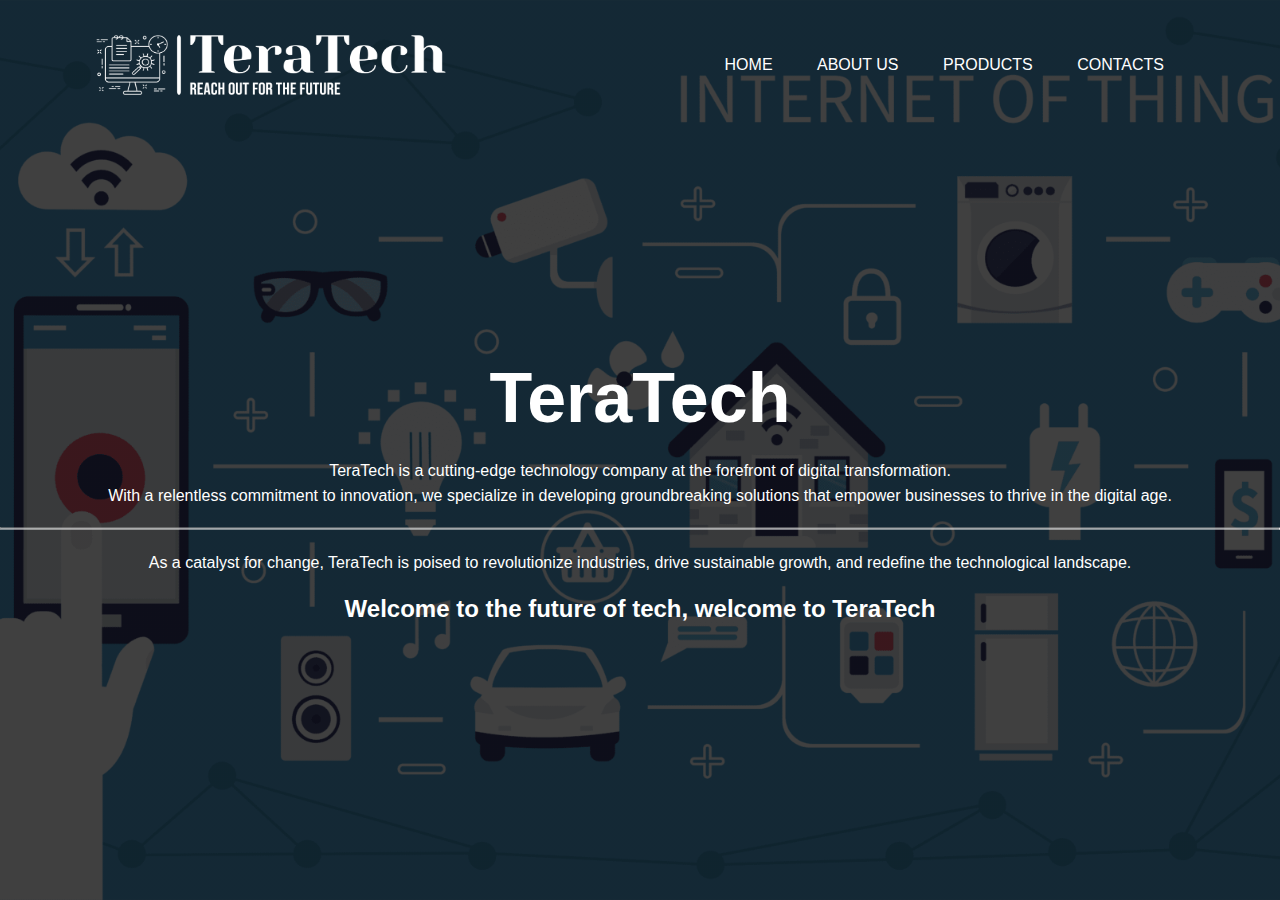
<file: 04_Shaun_PJT/index.html>
<!doctype html>
	<html lang="en">
		<head>
			<meta charset="UTF-8">
			<title>index</title>
			<link rel="stylesheet" href ="style.css">
		</head>
		<body>
			<div class="banner">
				<div class="navbar">
					<img src="Images/logo.png" style="height:60px; width:350px;" class="logo" alt="logo">
					<ul>
						<li><a href="index.html">Home</a></li>
						<li><a href="aboutus.html">About Us</a></li>
						<li><a href="products.html">Products</a></li>
						<li><a href="contactus.html">Contacts</a></li>
					</ul>
				</div>
			</div>	
			<div class="content">
				<h1>TeraTech</h1>
				<p><b>TeraTech is a cutting-edge technology company at the forefront of digital transformation.<br/> With a relentless commitment to innovation, we specialize in developing groundbreaking solutions that empower businesses to thrive in the digital age.</b></p>
				<hr />
				<p><b>As a catalyst for change, TeraTech is poised to revolutionize industries, drive sustainable growth, and redefine the technological landscape.</b></p>
				<h2>Welcome to the future of tech, welcome to TeraTech</h2>
			</div>
		</body>
	</html>
</file>
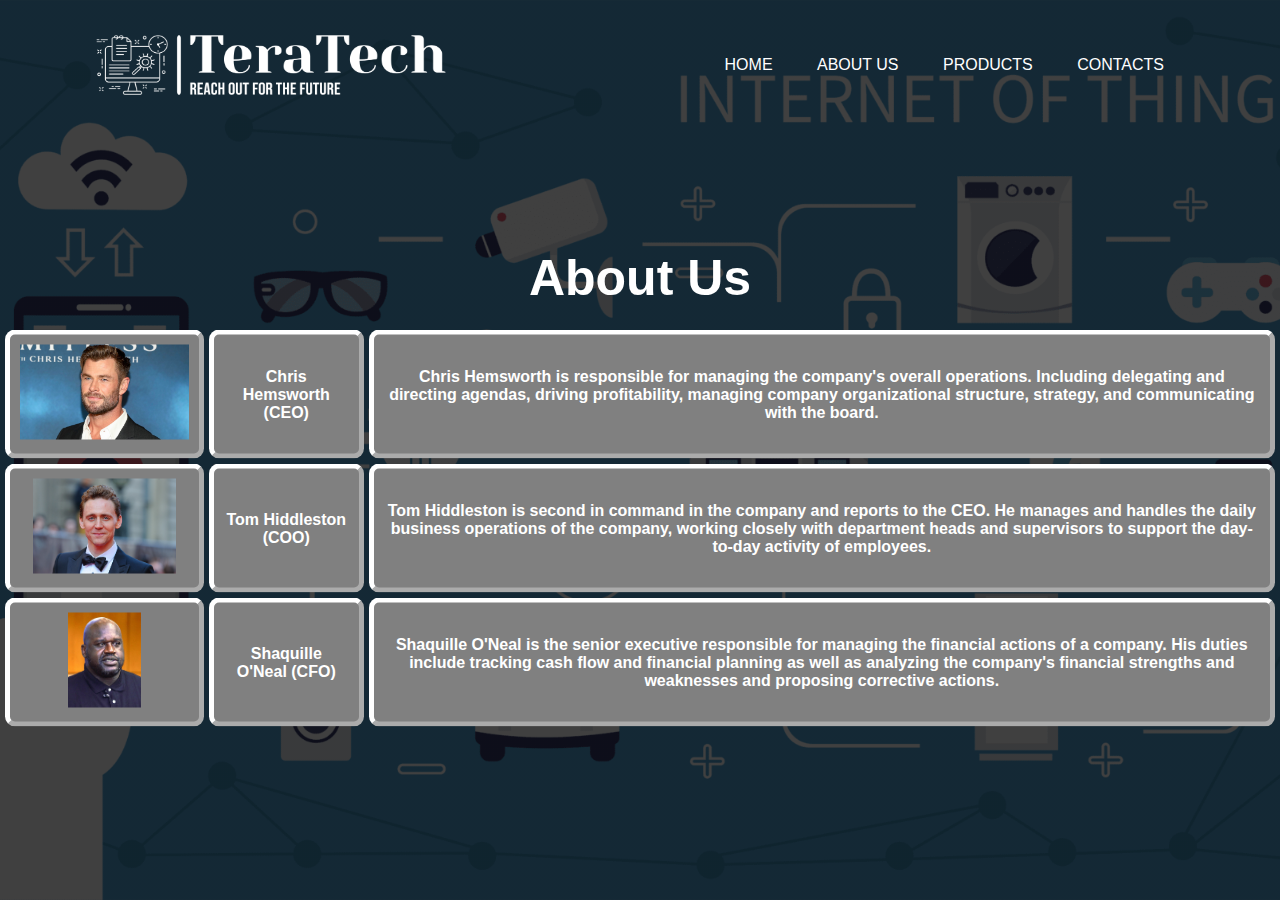
<file: 04_Shaun_PJT/aboutus.html>
<!doctype html>
	<html lang="en">
		<head>
			<meta charset="UTF-8">
			<title>aboutus</title>
			<link rel="stylesheet" href ="style.css">
		<style>
			table
			{
			border: 4px black;
			border-spacing: 5px;
			}
			th
			{
			border-style: outset;
			border-width: 5px;
			border-color: white;
			border-radius: 10px;
			border-spacing: 5px;
			background-color: grey;
			}
			th
			{
			padding-top: 10px;
			padding-bottom: 10px;
			padding-left: 10px;
			padding-right: 10px;
			}
		</style>
		</head>
		<body>
			<div class="banner">
				<div class="navbar">
					<img src="Images/logo.png" style="height:60px; width:350px;" class="logo" alt="logo">
					<ul>
						<li><a href="index.html">Home</a></li>
						<li><a href="aboutus.html">About Us</a></li>
						<li><a href="products.html">Products</a></li>
						<li><a href="contactus.html">Contacts</a></li>
					</ul>
				</div>
			</div>
			<div class="content">
				<h1 style="font-size:50px;">About Us</h1>
				<br>
				<table style="width: 100%">
				<tr>
				<th><img src="Images/Chris_Hemsworth.jpg" style="height: 95px;" alt="Chris_Hemsworth"></th>
				<th>Chris Hemsworth (CEO)</th>
				<th>Chris Hemsworth is responsible for managing the company's overall operations. Including delegating and directing agendas, driving profitability, managing company organizational structure, strategy, and communicating with the board.</th>
				</tr>
				<tr>
				<th><img src="Images/Tom_Hiddleston.jpg" style="height: 95px;" alt="Tom_Hiddleston"></th>
				<th>Tom Hiddleston (COO)</th>
				<th>Tom Hiddleston is second in command in the company and reports to the CEO. He manages and handles the daily business operations of the company, working closely with department heads and supervisors to support the day-to-day activity of employees.</th>
				</tr>
				<tr>
				<th><img src="Images/Shaquille_O'Neal.jpg" style="height: 95px;" alt="Shaquille_O'Neal"></th>
				<th>Shaquille O'Neal (CFO)</th>
				<th>Shaquille O'Neal is the senior executive responsible for managing the financial actions of a company. His duties include tracking cash flow and financial planning as well as analyzing the company's financial strengths and weaknesses and proposing corrective actions.</th>
				</tr>
				</table>
			</div>
		</body>
	</html>
</file>
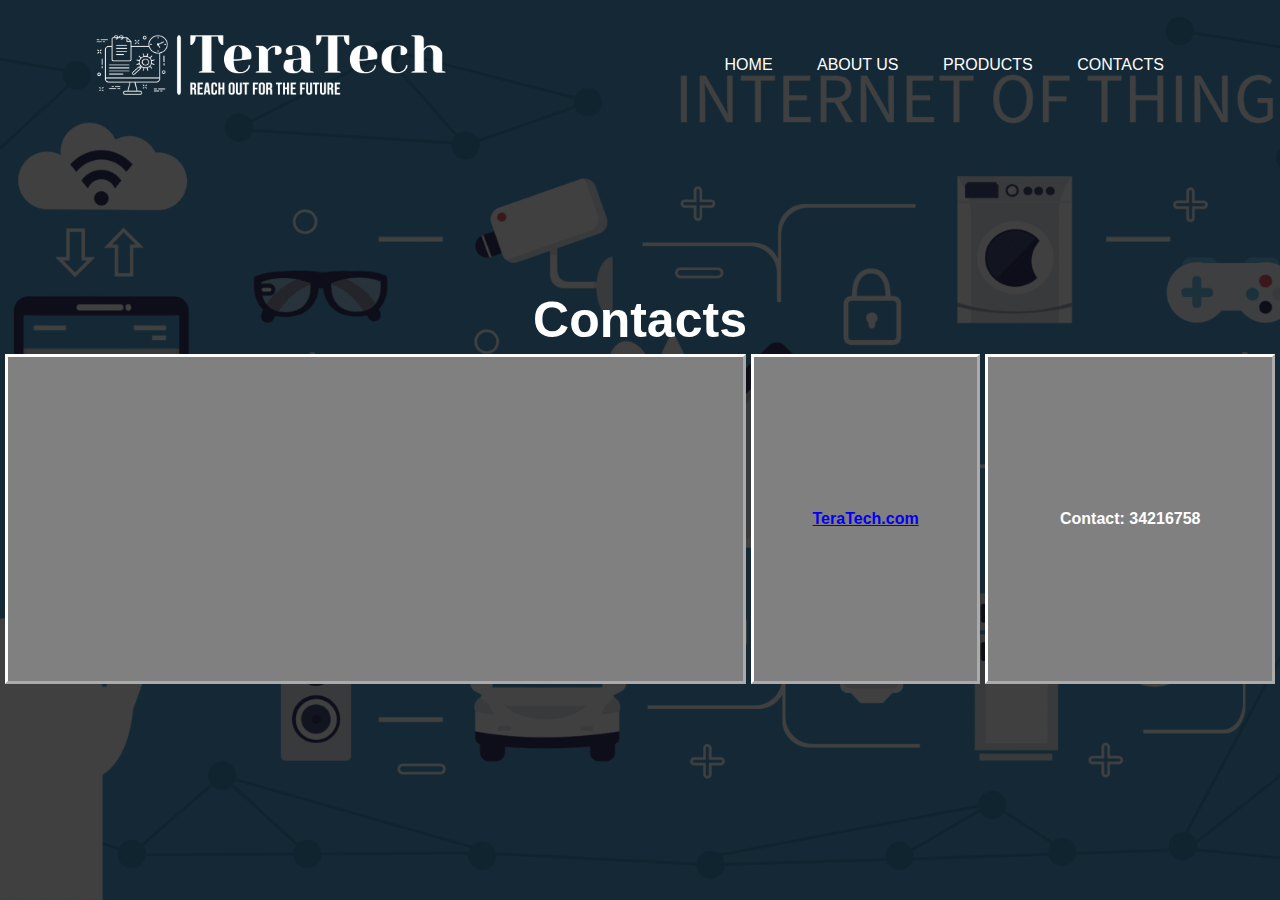
<file: 04_Shaun_PJT/contactus.html>
<!doctype html>
	<html lang="en">
		<head>
			<meta charset="UTF-8">
			<title>contactus</title>
			<link rel="stylesheet" href ="style.css">
		<style>
			table
			{
			border: 4px black;
			}
			th
			{
			border-style: outset;
			border-color: white;
			background-color: grey;
			}
			th
			{
			padding-top: 10px;
			padding-bottom: 10px;
			padding-left: 10px;
			padding-right: 10px;
			}
			table
			{
			border-spacing: 5px;
			}
		</style>
		</head>
		<body>
			<div class="banner">
				<div class="navbar">
					<img src="Images/logo.png" style="height:60px; width:350px;" class="logo" alt="logo">
					<ul>
						<li><a href="index.html">Home</a></li>
						<li><a href="aboutus.html">About Us</a></li>
						<li><a href="products.html">Products</a></li>
						<li><a href="contactus.html">Contacts</a></li>
					</ul>
				</div>
			</div>
			<div class="content">
				<h1 style="font-size:50px;">Contacts</h1>
				<table style="width: 100%">
				<tr>
				<th><iframe src="https://www.google.com/maps/embed?pb=!1m18!1m12!1m3!1d3988.786564740286!2d103.85292079999999!3d1.3030432999999997!2m3!1f0!2f0!3f0!3m2!1i1024!2i768!4f13.1!3m3!1m2!1s0x31da19bbd63d9707%3A0xc74a2b4c417f7f3d!2sSim%20Lim%20Square!5e0!3m2!1sen!2smy!4v1700316876872!5m2!1sen!2smy" width="400" height="300" style="border:0;" allowfullscreen="" loading="lazy" referrerpolicy="no-referrer-when-downgrade"></iframe></th>
				<th><a href="mailto:TeraTech@example.com">TeraTech.com</a></th>
				<th>Contact: 34216758</th>
				</tr>
				</table>
			</div>
		</body>
	</html>
</file>
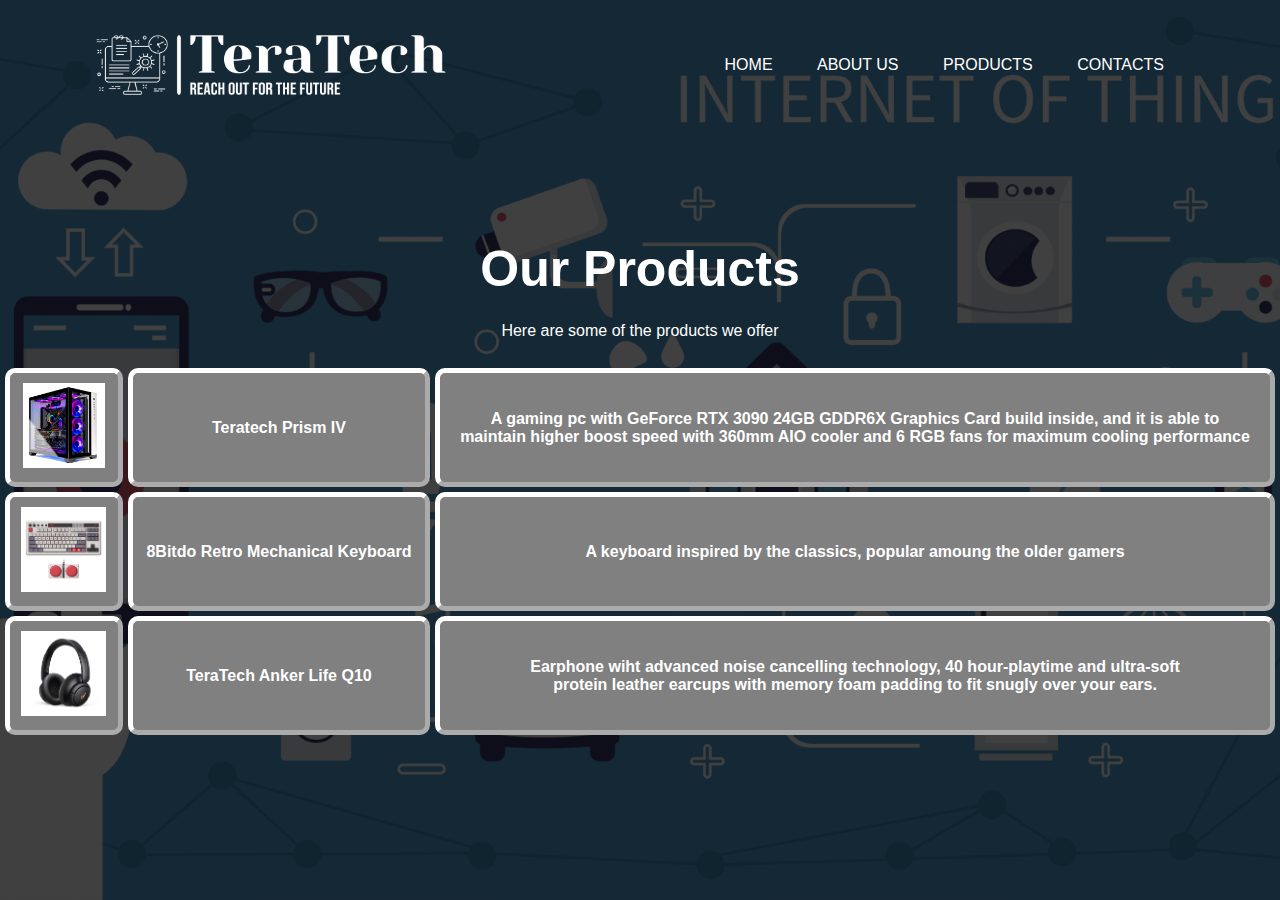
<file: 04_Shaun_PJT/products.html>
<!doctype html>
	<html lang="en">
		<head>
			<meta charset="UTF-8">
			<title>products</title>
			<link rel="stylesheet" href ="style.css">
		<style>
			table
			{
			border: 4px black;
			border-spacing: 5px;
			}
			th
			{
			border-style: outset;
			border-width: 5px;
			border-color: white;
			border-radius: 10px;
			border-spacing: 5px;
			background-color: grey;
			}
			th
			{
			padding-top: 10px;
			padding-bottom: 10px;
			padding-left: 10px;
			padding-right: 10px;
			}
		</style>
		</head>
		<body>
			<div class="banner">
				<div class="navbar">
					<img src="Images/logo.png" style="height:60px; width:350px;" class="logo" alt="logo">
					<ul>
						<li><a href="index.html">Home</a></li>
						<li><a href="aboutus.html">About Us</a></li>
						<li><a href="products.html">Products</a></li>
						<li><a href="contactus.html">Contacts</a></li>
					</ul>
				</div>
			</div>
			<div class="content">
				<h1 style="font-size:50px;">Our Products</h1>
				<p><b>Here are some of the products we offer</b></p>
				<table style="width: 100%">
				<tr>
				<th><img src="Images/product1.jpg" style="height: 85px;" alt="product1"></th>
				<th>Teratech Prism IV</th>
				<th>A gaming pc with GeForce RTX 3090 24GB GDDR6X Graphics Card build inside, and it is able to<br>maintain higher boost speed with 360mm AIO cooler and 6 RGB fans for maximum cooling performance</th>
				</tr>
				<tr>
				<th><img src="Images/product2.jpg" style="height: 85px;" alt="product2"></th>
				<th>8Bitdo Retro Mechanical Keyboard</th>
				<th>A keyboard inspired by the classics, popular amoung the older gamers</th>
				</tr>
				<tr>
				<th><img src="Images/product3.jpg" style="height: 85px;" alt="product3"></th>
				<th>TeraTech Anker Life Q10</th>
				<th>Earphone wiht advanced noise cancelling technology, 40 hour-playtime and ultra-soft <br>protein leather earcups with memory foam padding to fit snugly over your ears. </th>
				</tr>
				</table>
			</div>
		</body>
	</html>
</file>
<file: 04_Shaun_PJT/style.css>
*{
	margin: 0;
	padding: 0;
	font-family: sans-serif;
}
.banner{
	width: 100%;
	height: 100vh;
	background-image: linear-gradient(rgba(0,0,0,0.75),rgba(0,0,0,0.75)),url(Images/background.png);
	background-size: cover;
	background-position: center;
}
.navbar{
	width: 85%;
	margin: auto;
	padding: 35px 0;
	display: flex;
	align-items: center;
	justify-content: space-between;
}
.logo{
	width: 120px;
	cursor: pointer;
}
.navbar ul li{
	list-style: none;
	display: inline-block;
	margin: 0 20px;
	position: relative;
}
.navbar ul li a{
	text-decoration: none;
	color: #fff;
	text-transform: uppercase;
}
.navbar ul li::after{
	content: '';
	height: 3px;
	width: 0;
	background: #009688;
	position: absolute;
	left: 0;
	bottom: -10px;
	transition: 0.5s;
}
.navbar ul li:hover::after{
	width: 100%;
}
.content{
	width: 100%;
	position: absolute;
	top: 50%;
	transform: translateY(-50%);
	text-align: center;
	color: #fff;
}
.content h1{
	font-size: 70px;
	margin-top: 80px;
}
.content p{
	margin: 20px auto;
	font-weight: 100;
	line-height: 25px;
}
</file>
